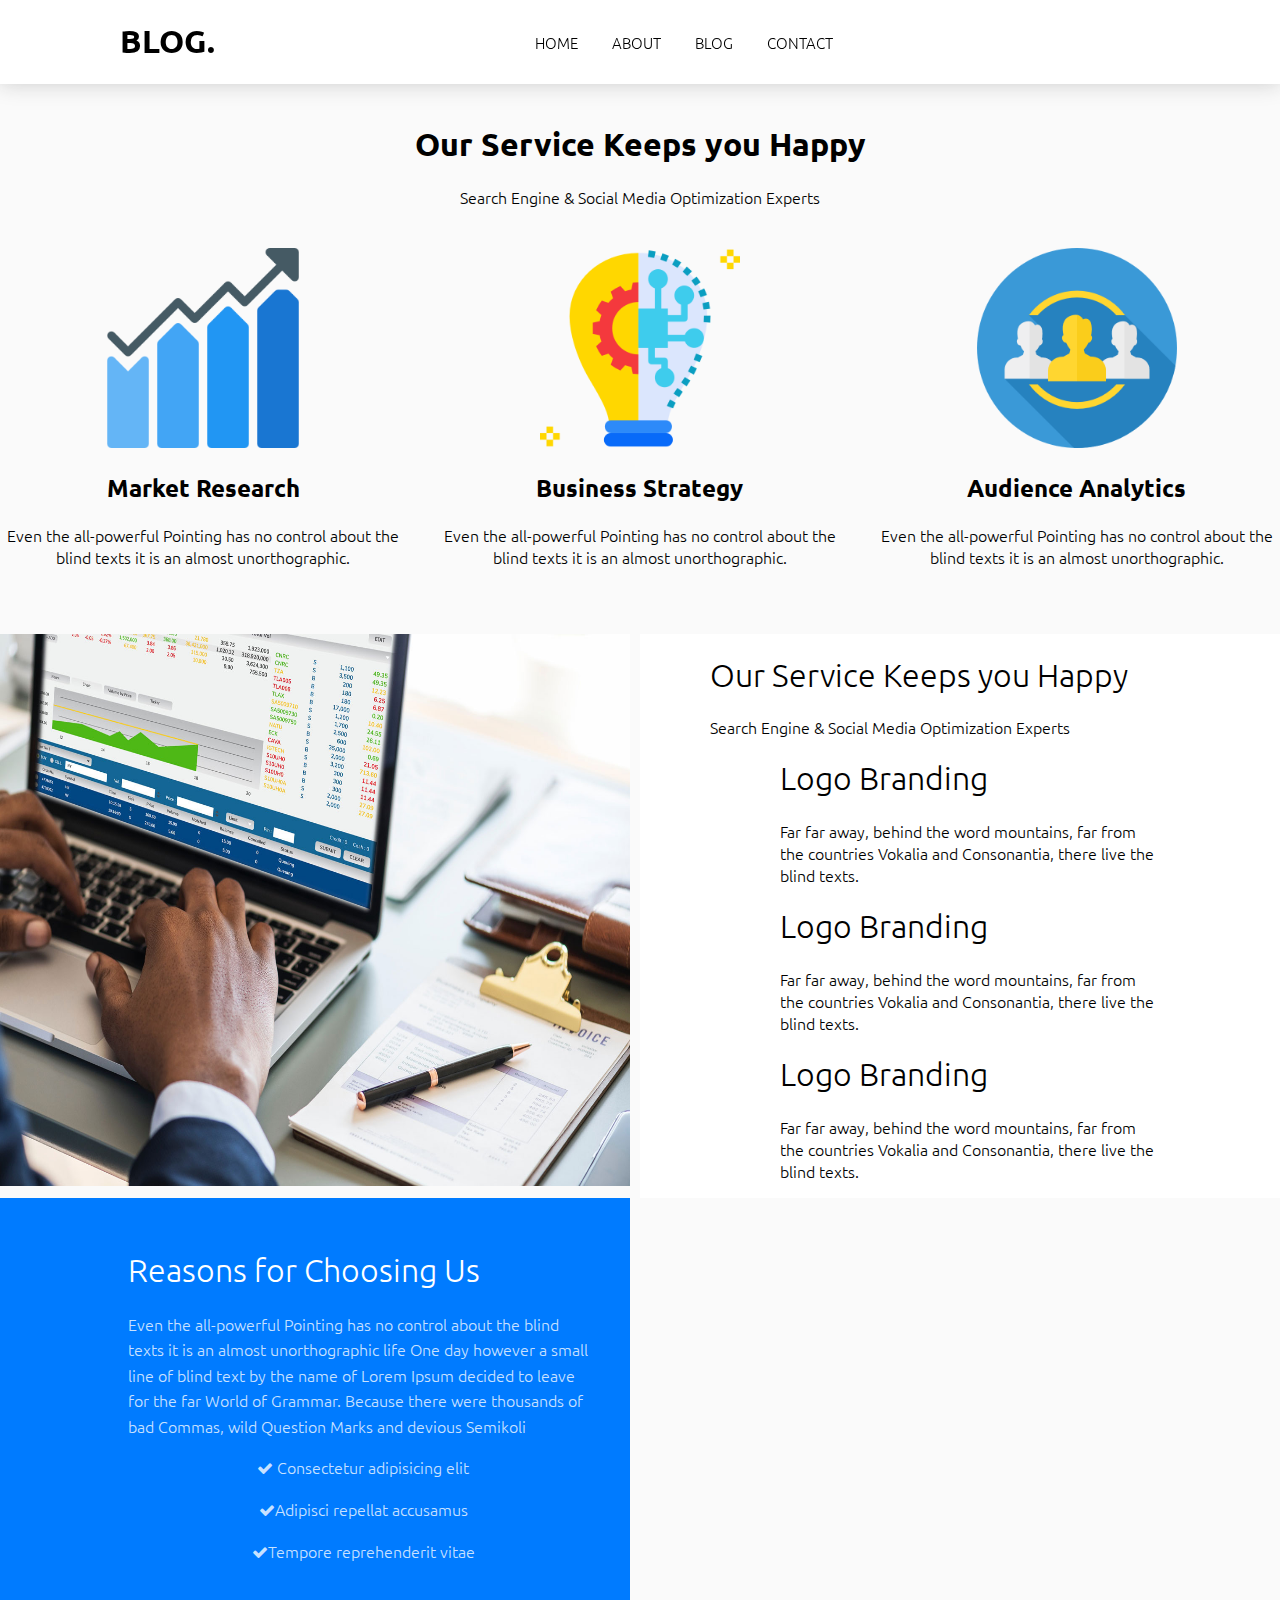
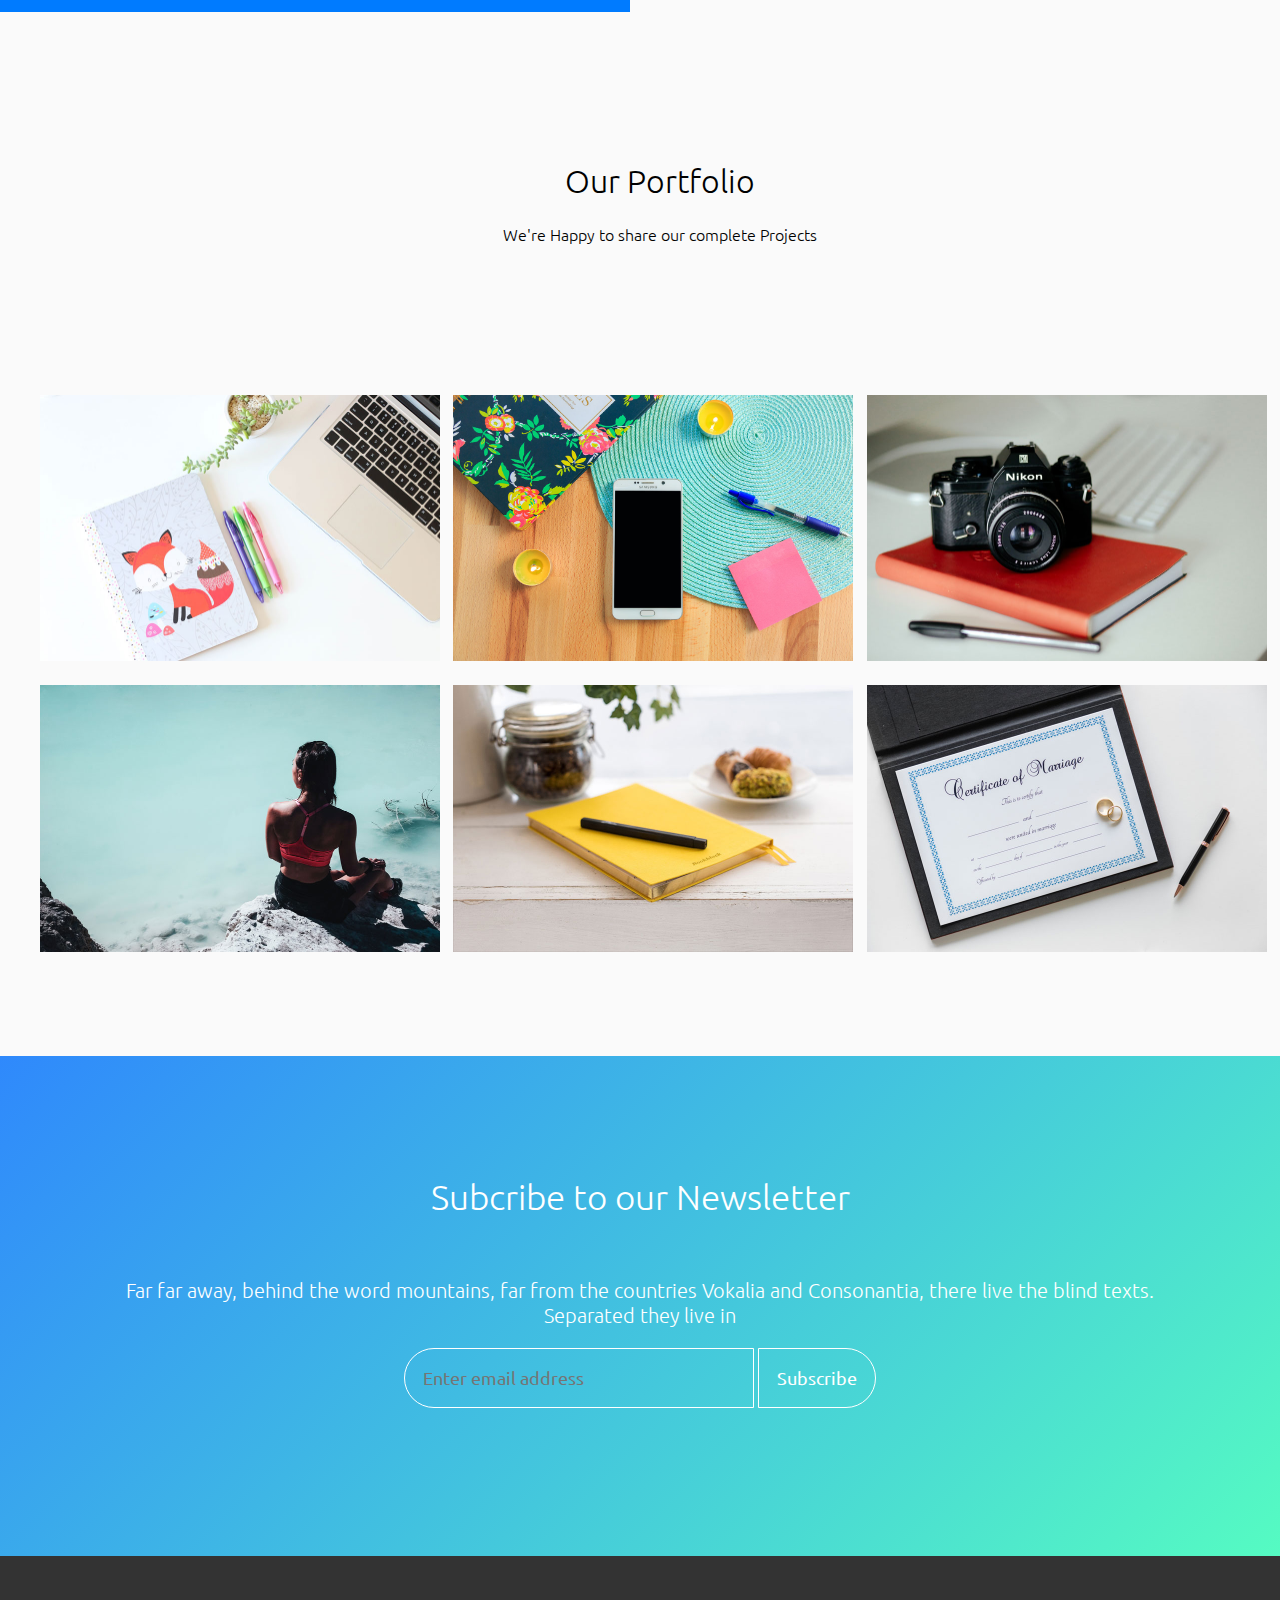
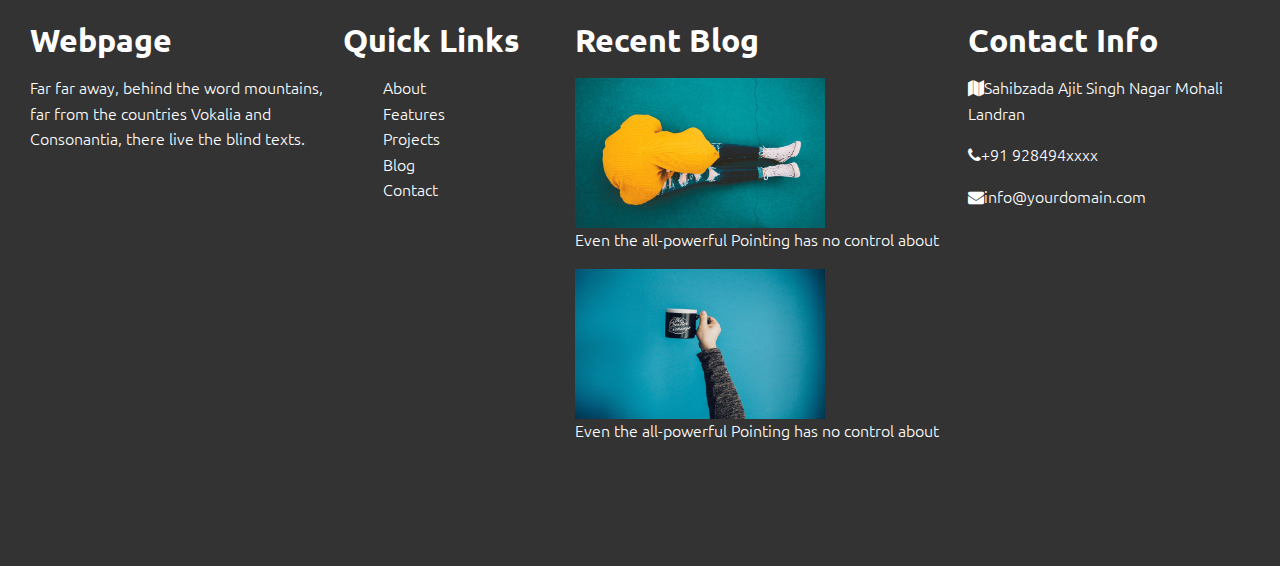
<file: blog-website/index.html>
<!DOCTYPE html>
<html>
<head>
	<title>Blog Website</title>
	<meta charset="utf-8">
	<meta name="viewport" content="width=device-width, initial-scale=1.0">
	<link rel="stylesheet" type="text/css" href="style.css">
	<link href="https://stackpath.bootstrapcdn.com/font-awesome/4.7.0/css/font-awesome.min.css" rel="stylesheet" integrity="sha384-wvfXpqpZZVQGK6TAh5PVlGOfQNHSoD2xbE+QkPxCAFlNEevoEH3Sl0sibVcOQVnN" crossorigin="anonymous">
	<link href="https://fonts.googleapis.com/css?family=Ubuntu&display=swap" rel="stylesheet"> 
</head>
<body>
	<!--------- NAVIGATION ------------------->
<div class="navigation">
	<div class="branding">
		<h1>BLOG.</h1>
	</div>
	<div class="nav-contents">
		<ul>
			<li><a href="index.html">Home</a></li>
			<li><a href="About.html">About</a></li>
			<li><a href="Blog.html">blog</a></li>
			<li><a href="Contact.html">contact</a></li>
		</ul>
	</div>
</div>



	<!--------- NAVIGATION SECTION ENDS------------------->
	<div class="topmost">
			<h1>Our Service Keeps you Happy</h1>
			<p>Search Engine & Social Media Optimization Experts</p>
		</div>
		<div class="inline">
			<div class="box1">
				<img src="./images/bar-chart.png" >

				<h2>Market Research</h2>
				<p>Even the all-powerful Pointing has no control about the blind texts it is an almost unorthographic.</p>
			</div>
			<div class="box1">
				<img src="./images/innovation.png" >
				<h2>Business Strategy</h2>
				<p>Even the all-powerful Pointing has no control about the blind texts it is an almost unorthographic.</p>
			</div>
			<div class="box1">
				<img src="./images/target.png">
				<h2>Audience Analytics</h2>
				<p>Even the all-powerful Pointing has no control about the blind texts it is an almost unorthographic.</p>
			</div>
		</div>
<!---------- TOP SECTION ENDS ----------------------->
		<div class="top2">
			<div class="top2-left">
				<img src="./images/about.jpg">
			</div>

<div class="top2-right">
			
<div class="top2-contents">
	<h1>Our Service Keeps you Happy</h1>
				<p>Search Engine & Social Media Optimization Experts</p>

				<div class="top2-right-box1">
			    


					<h1>Logo Branding</h1>
					<p>Far far away, behind the word mountains, far from the countries Vokalia and Consonantia, there live the blind texts.</p>
				</div>
				<div class="top2-right-box2">
					<h1>Logo Branding</h1>
					<p>Far far away, behind the word mountains, far from the countries Vokalia and Consonantia, there live the blind texts.</p>
				</div>
				<div class="top2-right-box3">
					<h1>Logo Branding</h1>
					<p>Far far away, behind the word mountains, far from the countries Vokalia and Consonantia, there live the blind texts.</p>
				</div>
</div>

			</div>

		</div>
<!---------- TOP2 SECTION ENDS ----------------------->
	<div class="container">





		<div class="left">
			<h1>Reasons for Choosing Us</h1>
			<p>Even the all-powerful Pointing has no control about the blind texts it is an almost unorthographic life One day however a small line of blind text by the name of Lorem Ipsum decided to leave for the far World of Grammar. Because there were thousands of bad Commas, wild Question Marks and devious Semikoli</p>
		<span style="text-align: center;">
			<p><i class="fa fa-check"></i>	Consectetur adipisicing elit</p>
		    <p><i class="fa fa-check"></i>Adipisci repellat accusamus</p>
			<p><i class="fa fa-check"></i>Tempore reprehenderit vitae</p>
		</span>
			
		</div>

	</div>

<!---------- CONTAINER SECTION ENDS ----------------------->

<!------------ IMAGES ---------------------->
<div class="portfolio-container">
	
	<h1>Our Portfolio</h1>
	<p>We're Happy to share our complete Projects</p>
	<div class="portfolio">


		<div class="box1">
			<img src="./images/img14.jpg" width="400px">
		</div>
		<div class="box1">
			<img src="./images/img16.jpg" width="400px">
		</div>
		<div class="box1">
			<img src="./images/img15.jpg" width="400px">
		</div>
		<div class="box1">
			<img src="./images/img11.jpg" width="400px">
		</div>
		<div class="box1">
			<img src="./images/img12.jpg" width="400px">
		</div>
		<div class="box1">
			<img src="./images/img13.jpg" width="400px">
		</div>
	</div>
</div>
	



<!-------------- FOOTER --------------------->
<div class="footer">
		<h1>Subcribe to our Newsletter</h1>
		<p>Far far away, behind the word mountains, far from the countries Vokalia and Consonantia, there live the blind texts. Separated they live in</p>
		<input class="email" placeholder="Enter email address" type="email">
		<button>Subscribe</button>
	</div>
<footer>
	<div class="footer-grid">
		<div class="footer-left">
			<h1>Webpage</h1>
			<p>Far far away, behind the word mountains, far from the countries Vokalia and Consonantia, there live the blind texts.</p>
		</div>
		<div class="footer-quick">
			<h1>Quick Links</h1>
			<ul>
				<li>About</li>
				<li>Features</li>
				<li>Projects</li>
				<li>Blog</li>
				<li>Contact</li>
			</ul>
		</div>


		<div class="footer-middle">
			<h1>Recent Blog</h1>
			<div class="in-1">
				<img src="./images/img3.jpg">
				<p><a href="#">Even the all-powerful Pointing has no control about</a></p>
			</div>
			<div class="in-2">
				<img src="./images/blog-5.jpg">
				<p><a href="#">Even the all-powerful Pointing has no control about</a></p>
			</div>
		</div>


		<div class="footer-right">
			<h1>Contact Info</h1>
			<p><i class="fa fa-map"></i>Sahibzada Ajit Singh Nagar Mohali Landran </p>
			<p><i class="fa fa-phone"></i>+91 928494xxxx</p>
			<p><i class="fa fa-envelope"></i>info@yourdomain.com</p>
		</div>

	</div>
	
</footer>
</body>



</html>
</file>
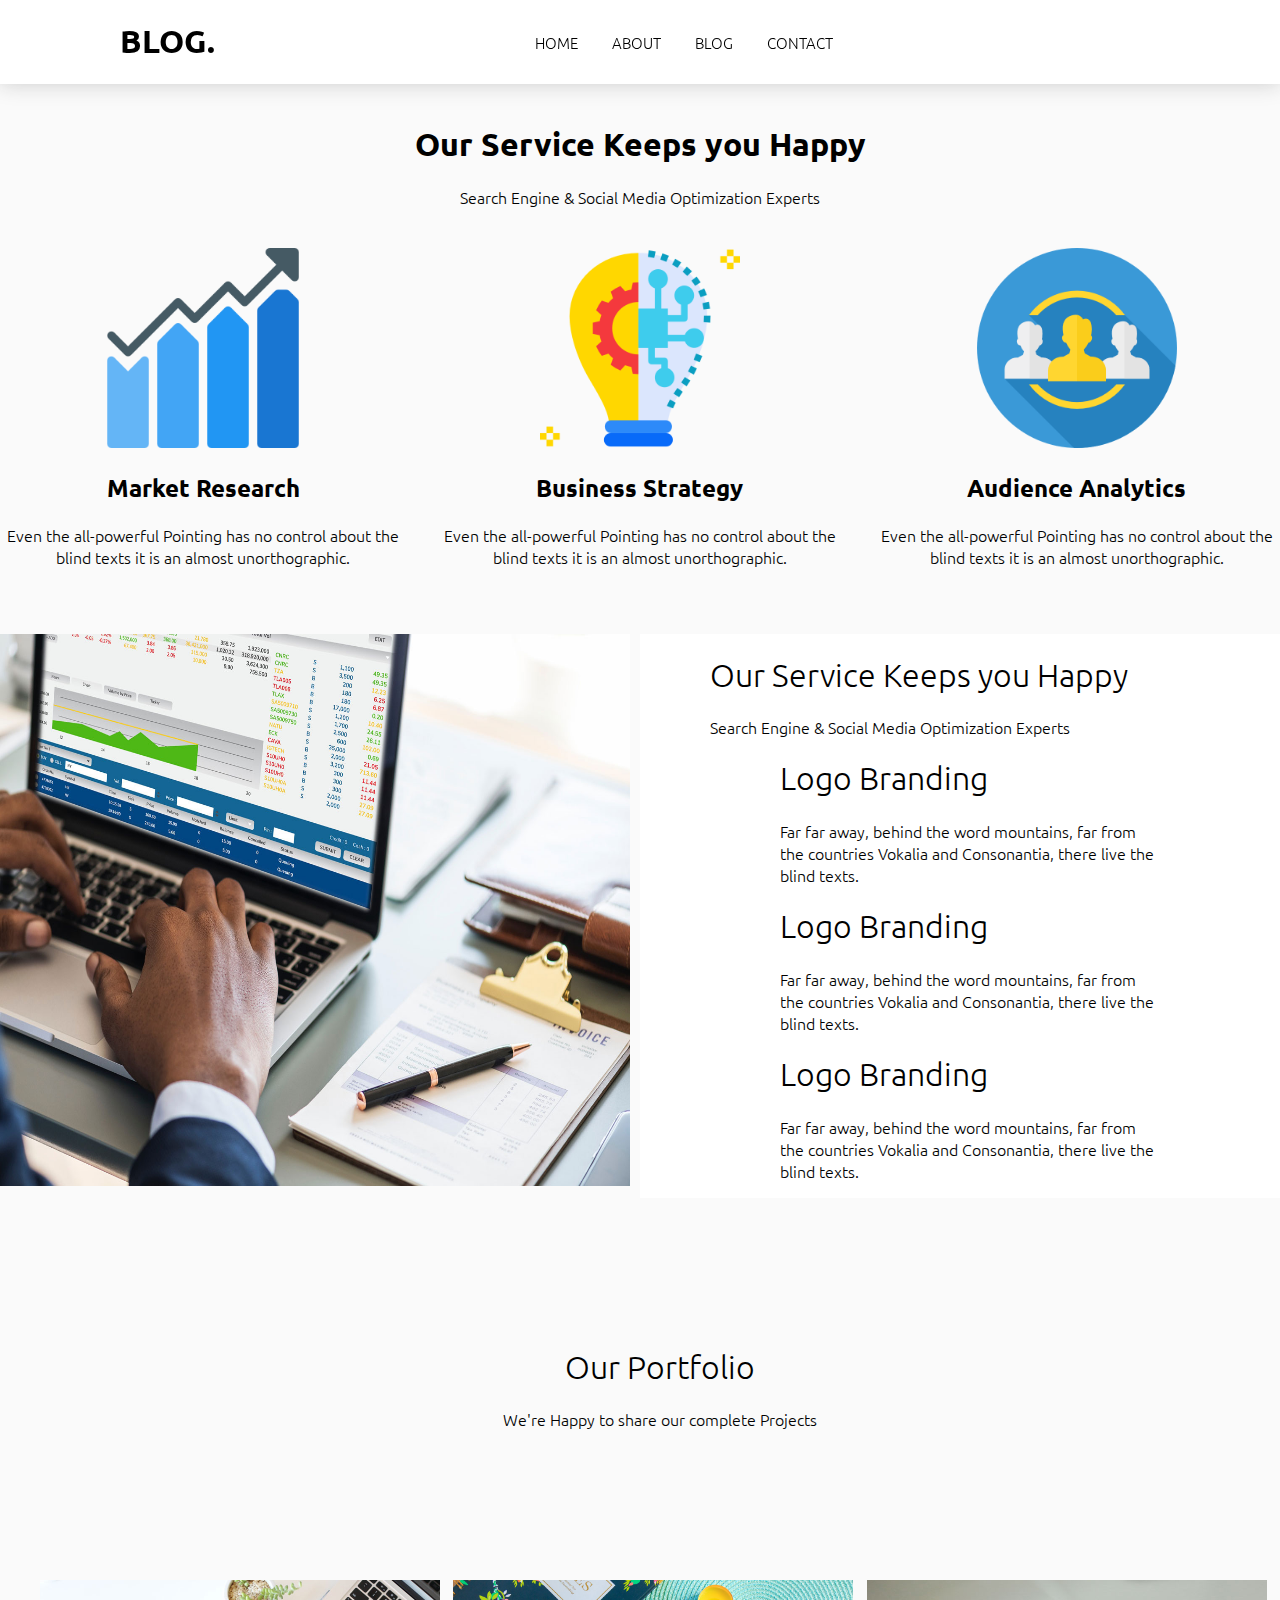
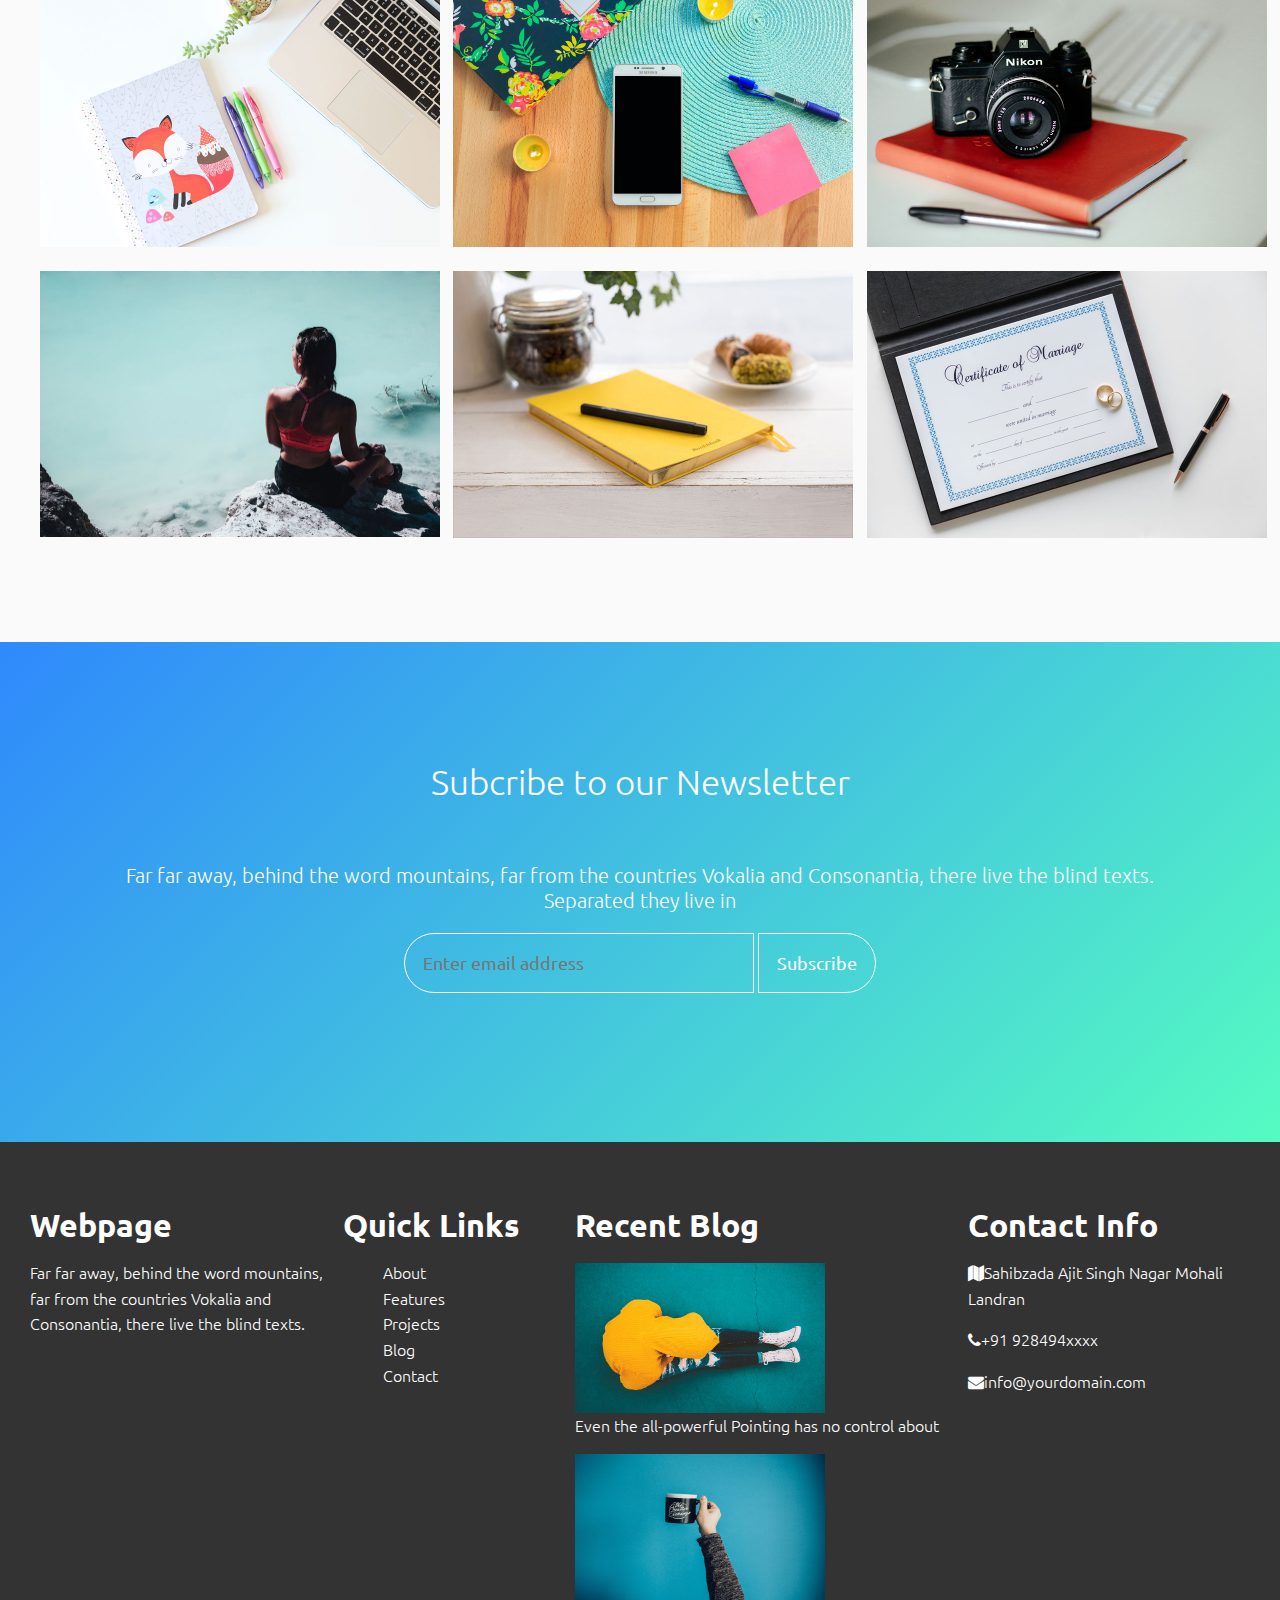
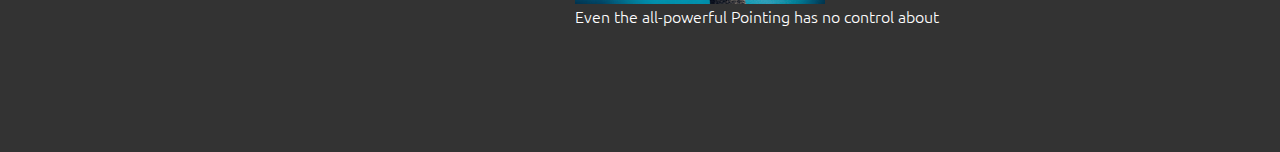
<file: blog-website/About.html>
<!DOCTYPE html>
<html>
<head>
	<title>Blog Website</title>
	<meta charset="utf-8">
	<meta name="viewport" content="width=device-width, initial-scale=1.0">
	<link rel="stylesheet" type="text/css" href="style.css">
	<link href="https://stackpath.bootstrapcdn.com/font-awesome/4.7.0/css/font-awesome.min.css" rel="stylesheet" integrity="sha384-wvfXpqpZZVQGK6TAh5PVlGOfQNHSoD2xbE+QkPxCAFlNEevoEH3Sl0sibVcOQVnN" crossorigin="anonymous">
	<link href="https://fonts.googleapis.com/css?family=Ubuntu&display=swap" rel="stylesheet"> 
</head>
<body>
	<!--------- NAVIGATION ------------------->
<div class="navigation">
	<div class="branding">
		<h1>BLOG.</h1>
	</div>
	<div class="nav-contents">
		<ul>
			<li><a href="index.html">Home</a></li>
			<li><a href="About.html">About</a></li>
			<li><a href="Blog.html">blog</a></li>
			<li><a href="Contact.html">contact</a></li>
		</ul>
	</div>
</div>



	<!--------- NAVIGATION SECTION ENDS------------------->
	<div class="topmost">
			<h1>Our Service Keeps you Happy</h1>
			<p>Search Engine & Social Media Optimization Experts</p>
		</div>
		<div class="inline">
			<div class="box1">
				<img src="./images/bar-chart.png" >

				<h2>Market Research</h2>
				<p>Even the all-powerful Pointing has no control about the blind texts it is an almost unorthographic.</p>
			</div>
			<div class="box1">
				<img src="./images/innovation.png" >
				<h2>Business Strategy</h2>
				<p>Even the all-powerful Pointing has no control about the blind texts it is an almost unorthographic.</p>
			</div>
			<div class="box1">
				<img src="./images/target.png">
				<h2>Audience Analytics</h2>
				<p>Even the all-powerful Pointing has no control about the blind texts it is an almost unorthographic.</p>
			</div>
		</div>
<!---------- TOP SECTION ENDS ----------------------->
		<div class="top2">
			<div class="top2-left">
				<img src="./images/about.jpg">
			</div>

<div class="top2-right">
			
<div class="top2-contents">
	<h1>Our Service Keeps you Happy</h1>
				<p>Search Engine & Social Media Optimization Experts</p>

				<div class="top2-right-box1">
			    


					<h1>Logo Branding</h1>
					<p>Far far away, behind the word mountains, far from the countries Vokalia and Consonantia, there live the blind texts.</p>
				</div>
				<div class="top2-right-box2">
					<h1>Logo Branding</h1>
					<p>Far far away, behind the word mountains, far from the countries Vokalia and Consonantia, there live the blind texts.</p>
				</div>
				<div class="top2-right-box3">
					<h1>Logo Branding</h1>
					<p>Far far away, behind the word mountains, far from the countries Vokalia and Consonantia, there live the blind texts.</p>
				</div>
</div>

			</div>

		</div>


<!---------- CONTAINER SECTION ENDS ----------------------->

<!------------ IMAGES ---------------------->
<div class="portfolio-container">
	
	<h1>Our Portfolio</h1>
	<p>We're Happy to share our complete Projects</p>
	<div class="portfolio">


		<div class="box1">
			<img src="./images/img14.jpg" width="400px">
		</div>
		<div class="box1">
			<img src="./images/img16.jpg" width="400px">
		</div>
		<div class="box1">
			<img src="./images/img15.jpg" width="400px">
		</div>
		<div class="box1">
			<img src="./images/img11.jpg" width="400px">
		</div>
		<div class="box1">
			<img src="./images/img12.jpg" width="400px">
		</div>
		<div class="box1">
			<img src="./images/img13.jpg" width="400px">
		</div>
	</div>
</div>
	



<!-------------- FOOTER --------------------->
<div class="footer">
		<h1>Subcribe to our Newsletter</h1>
		<p>Far far away, behind the word mountains, far from the countries Vokalia and Consonantia, there live the blind texts. Separated they live in</p>
		<input class="email" placeholder="Enter email address" type="email">
		<button>Subscribe</button>
	</div>
<footer>
	<div class="footer-grid">
		<div class="footer-left">
			<h1>Webpage</h1>
			<p>Far far away, behind the word mountains, far from the countries Vokalia and Consonantia, there live the blind texts.</p>
		</div>
		<div class="footer-quick">
			<h1>Quick Links</h1>
			<ul>
				<li>About</li>
				<li>Features</li>
				<li>Projects</li>
				<li>Blog</li>
				<li>Contact</li>
			</ul>
		</div>


		<div class="footer-middle">
			<h1>Recent Blog</h1>
			<div class="in-1">
				<img src="./images/img3.jpg">
				<p><a href="#">Even the all-powerful Pointing has no control about</a></p>
			</div>
			<div class="in-2">
				<img src="./images/blog-5.jpg">
				<p><a href="#">Even the all-powerful Pointing has no control about</a></p>
			</div>
		</div>


		<div class="footer-right">
			<h1>Contact Info</h1>
			<p><i class="fa fa-map"></i>Sahibzada Ajit Singh Nagar Mohali Landran </p>
			<p><i class="fa fa-phone"></i>+91 928494xxxx</p>
			<p><i class="fa fa-envelope"></i>info@yourdomain.com</p>
		</div>

	</div>
	
</footer>
</body>



</html>
</file>
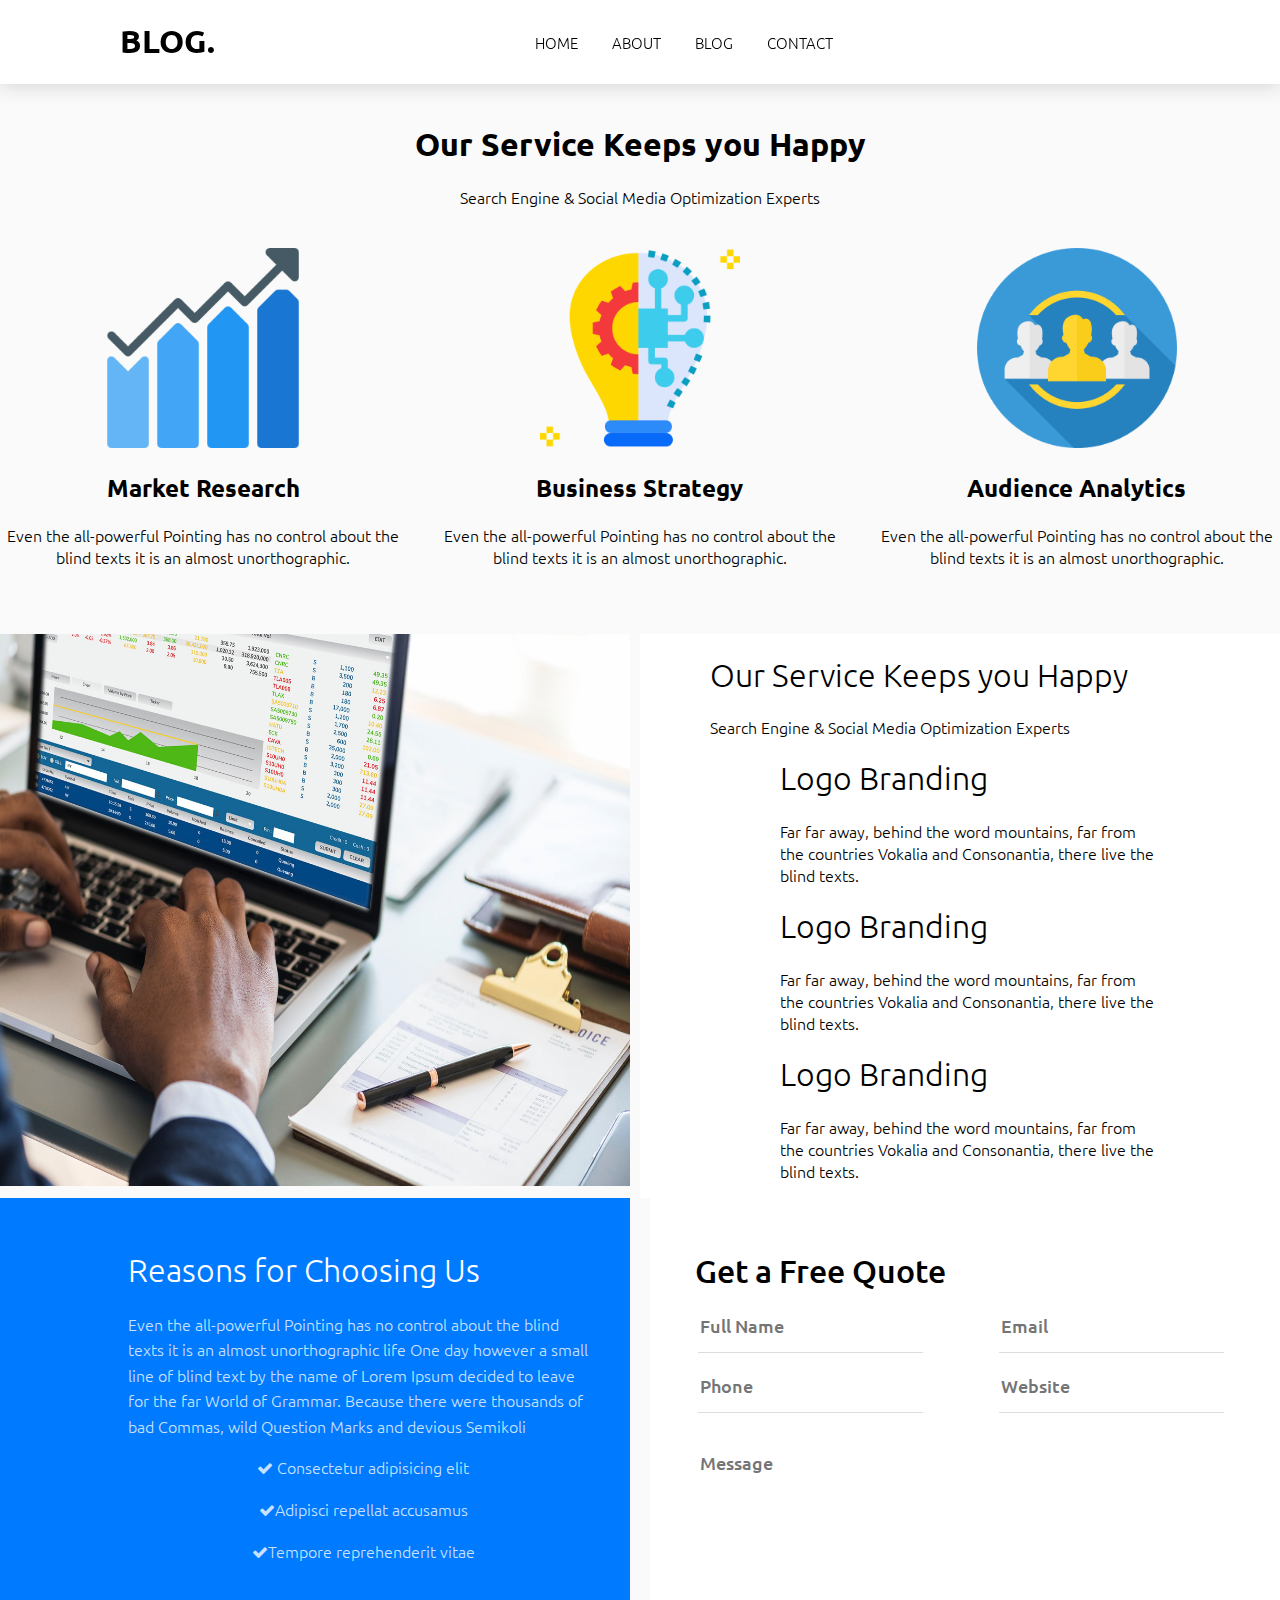
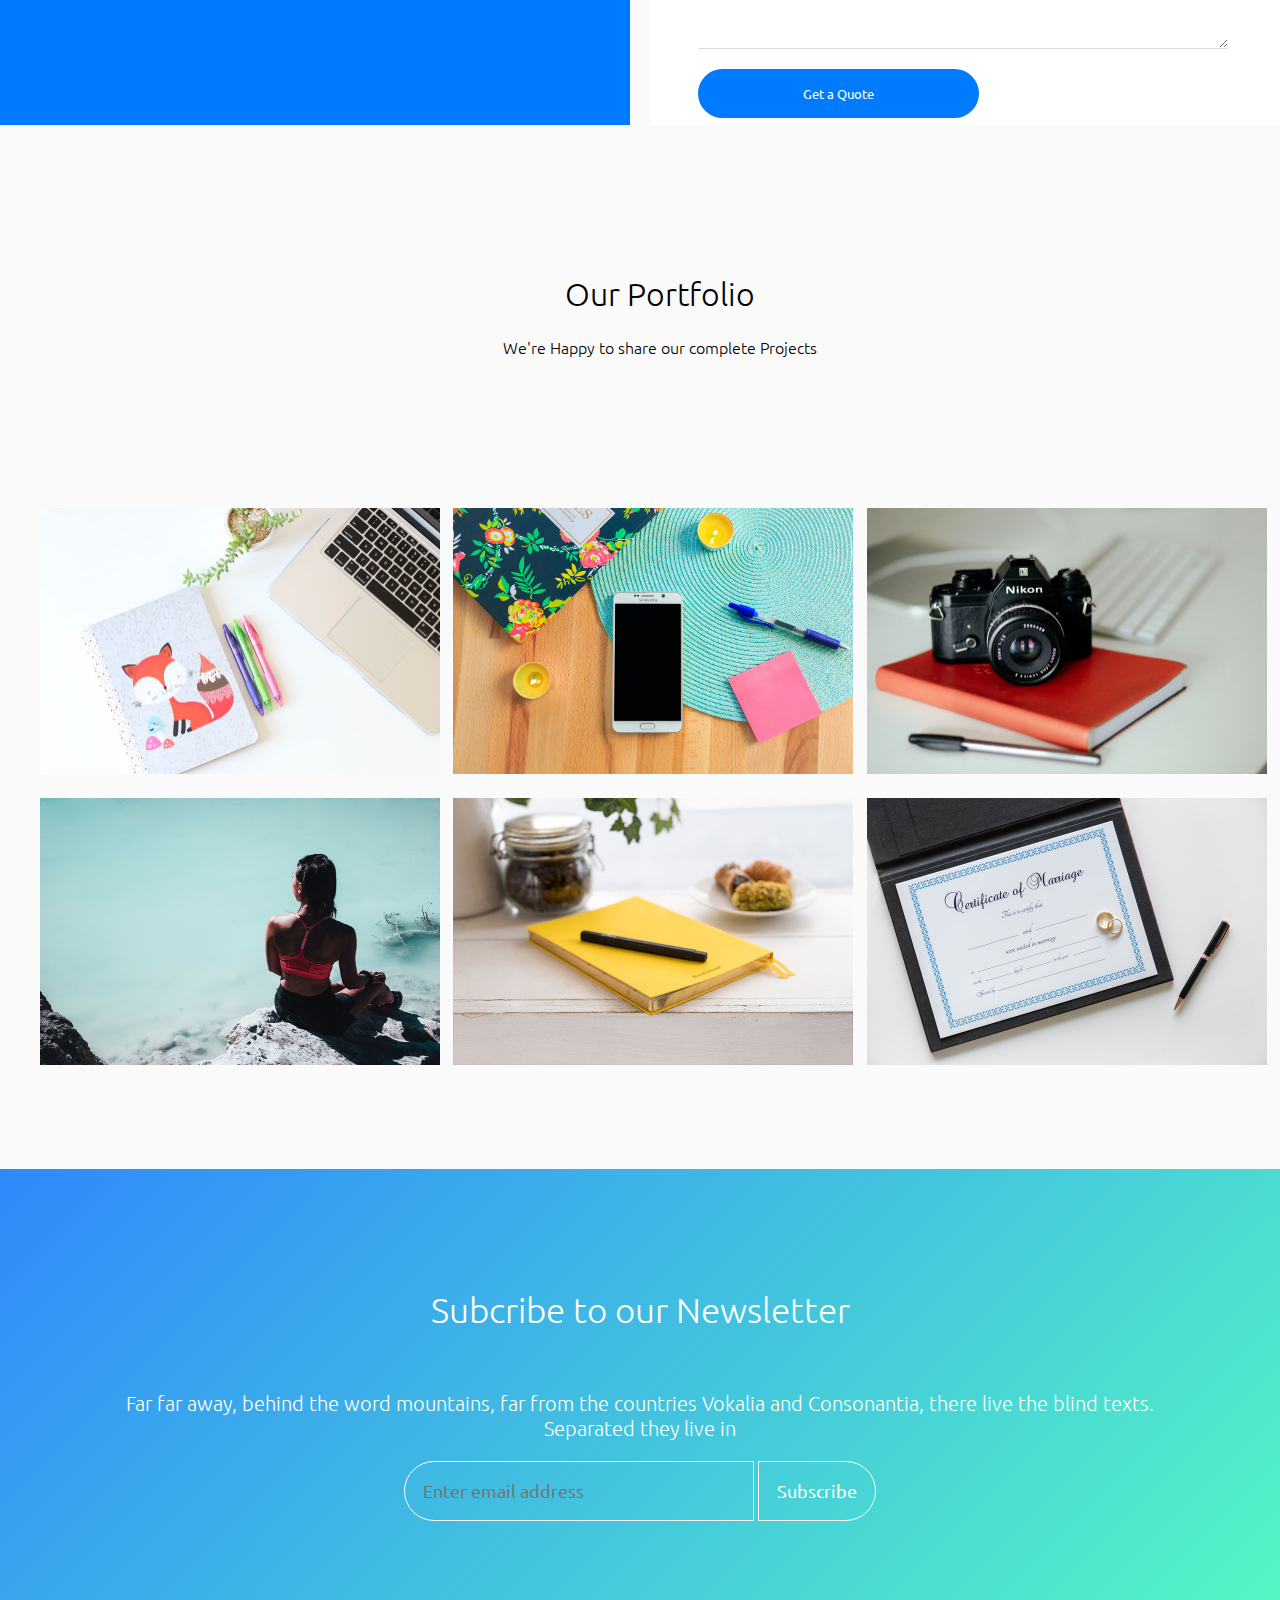
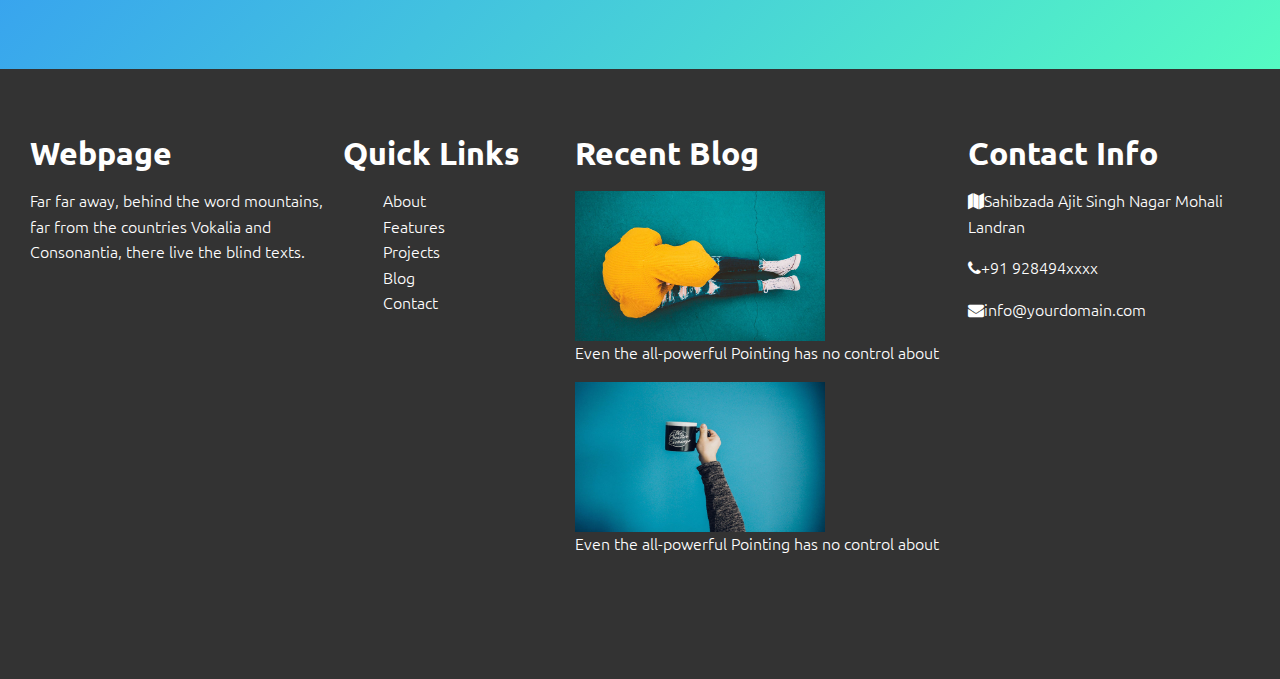
<file: blog-website/Contact.html>
<!DOCTYPE html>
<html>
<head>
	<title>Blog Website</title>
	<meta charset="utf-8">
	<meta name="viewport" content="width=device-width, initial-scale=1.0">
	<link rel="stylesheet" type="text/css" href="style.css">
	<link href="https://stackpath.bootstrapcdn.com/font-awesome/4.7.0/css/font-awesome.min.css" rel="stylesheet" integrity="sha384-wvfXpqpZZVQGK6TAh5PVlGOfQNHSoD2xbE+QkPxCAFlNEevoEH3Sl0sibVcOQVnN" crossorigin="anonymous">
	<link href="https://fonts.googleapis.com/css?family=Ubuntu&display=swap" rel="stylesheet"> 
</head>
<body>
	<!--------- NAVIGATION ------------------->
<div class="navigation">
	<div class="branding">
		<h1>BLOG.</h1>
	</div>
	<div class="nav-contents">
		<ul>
			<li><a href="index.html">Home</a></li>
			<li><a href="About.html">About</a></li>
			<li><a href="Blog.html">blog</a></li>
			<li><a href="Contact.html">contact</a></li>
		</ul>
	</div>
</div>



	<!--------- NAVIGATION SECTION ENDS------------------->
	<div class="topmost">
			<h1>Our Service Keeps you Happy</h1>
			<p>Search Engine & Social Media Optimization Experts</p>
		</div>
		<div class="inline">
			<div class="box1">
				<img src="./images/bar-chart.png" >

				<h2>Market Research</h2>
				<p>Even the all-powerful Pointing has no control about the blind texts it is an almost unorthographic.</p>
			</div>
			<div class="box1">
				<img src="./images/innovation.png" >
				<h2>Business Strategy</h2>
				<p>Even the all-powerful Pointing has no control about the blind texts it is an almost unorthographic.</p>
			</div>
			<div class="box1">
				<img src="./images/target.png">
				<h2>Audience Analytics</h2>
				<p>Even the all-powerful Pointing has no control about the blind texts it is an almost unorthographic.</p>
			</div>
		</div>
<!---------- TOP SECTION ENDS ----------------------->
		<div class="top2">
			<div class="top2-left">
				<img src="./images/about.jpg">
			</div>

<div class="top2-right">
			
<div class="top2-contents">
	<h1>Our Service Keeps you Happy</h1>
				<p>Search Engine & Social Media Optimization Experts</p>

				<div class="top2-right-box1">
			    


					<h1>Logo Branding</h1>
					<p>Far far away, behind the word mountains, far from the countries Vokalia and Consonantia, there live the blind texts.</p>
				</div>
				<div class="top2-right-box2">
					<h1>Logo Branding</h1>
					<p>Far far away, behind the word mountains, far from the countries Vokalia and Consonantia, there live the blind texts.</p>
				</div>
				<div class="top2-right-box3">
					<h1>Logo Branding</h1>
					<p>Far far away, behind the word mountains, far from the countries Vokalia and Consonantia, there live the blind texts.</p>
				</div>
</div>

			</div>

		</div>
<!---------- TOP2 SECTION ENDS ----------------------->
	<div class="container">





		<div class="left">
			<h1>Reasons for Choosing Us</h1>
			<p>Even the all-powerful Pointing has no control about the blind texts it is an almost unorthographic life One day however a small line of blind text by the name of Lorem Ipsum decided to leave for the far World of Grammar. Because there were thousands of bad Commas, wild Question Marks and devious Semikoli</p>
		<span style="text-align: center;">
			<p><i class="fa fa-check"></i>	Consectetur adipisicing elit</p>
		    <p><i class="fa fa-check"></i>Adipisci repellat accusamus</p>
			<p><i class="fa fa-check"></i>Tempore reprehenderit vitae</p>
		</span>
			
		</div>
		<div class="right">
			<h1>Get a Free Quote</h1>
			<div class="contact">
				<form>
				<div>
					<input type="text" placeholder="Full Name">
				</div>
				<div>
					<input type="email" placeholder="Email">
				</div>
				<div>
					<input type="text" placeholder="Phone">
				</div>
				<div>
					<input type="text" placeholder="Website">
				</div>
				<div class="full">
					<textarea class="text-area"rows="5" placeholder="Message"></textarea>
				</div>

			
				<button  type="submit">Get a Quote</button>
			
					
				</form>
			</div>
		</div>
	</div>

<!---------- CONTAINER SECTION ENDS ----------------------->

<!------------ IMAGES ---------------------->
<div class="portfolio-container">
	
	<h1>Our Portfolio</h1>
	<p>We're Happy to share our complete Projects</p>
	<div class="portfolio">


		<div class="box1">
			<img src="./images/img14.jpg" width="400px">
		</div>
		<div class="box1">
			<img src="./images/img16.jpg" width="400px">
		</div>
		<div class="box1">
			<img src="./images/img15.jpg" width="400px">
		</div>
		<div class="box1">
			<img src="./images/img11.jpg" width="400px">
		</div>
		<div class="box1">
			<img src="./images/img12.jpg" width="400px">
		</div>
		<div class="box1">
			<img src="./images/img13.jpg" width="400px">
		</div>
	</div>
</div>
	



<!-------------- FOOTER --------------------->
<div class="footer">
		<h1>Subcribe to our Newsletter</h1>
		<p>Far far away, behind the word mountains, far from the countries Vokalia and Consonantia, there live the blind texts. Separated they live in</p>
		<input class="email" placeholder="Enter email address" type="email">
		<button>Subscribe</button>
	</div>
<footer>
	<div class="footer-grid">
		<div class="footer-left">
			<h1>Webpage</h1>
			<p>Far far away, behind the word mountains, far from the countries Vokalia and Consonantia, there live the blind texts.</p>
		</div>
		<div class="footer-quick">
			<h1>Quick Links</h1>
			<ul>
				<li>About</li>
				<li>Features</li>
				<li>Projects</li>
				<li>Blog</li>
				<li>Contact</li>
			</ul>
		</div>


		<div class="footer-middle">
			<h1>Recent Blog</h1>
			<div class="in-1">
				<img src="./images/img3.jpg">
				<p><a href="#">Even the all-powerful Pointing has no control about</a></p>
			</div>
			<div class="in-2">
				<img src="./images/blog-5.jpg">
				<p><a href="#">Even the all-powerful Pointing has no control about</a></p>
			</div>
		</div>


		<div class="footer-right">
			<h1>Contact Info</h1>
			<p><i class="fa fa-map"></i>Sahibzada Ajit Singh Nagar Mohali Landran </p>
			<p><i class="fa fa-phone"></i>+91 928494xxxx</p>
			<p><i class="fa fa-envelope"></i>info@yourdomain.com</p>
		</div>

	</div>
	
</footer>
</body>



</html>
</file>
<file: blog-website/style.css>
body{
	font-family: "Open Sans";
	font-weight: 300;
	background: #fafafa;
}
*{
	box-sizing: border-box;
	font-family: 'Ubuntu', sans-serif;
}
a{
	color: #fff;
	text-decoration: none;

}

/* NAVIGATION */

.navigation{
	display: grid;
	grid-template-columns: 1fr 1fr;
	
	position: sticky;
	top: 0px;
	background: #fff;
	box-shadow: 0px 0px 20px #ccc;


}

.branding{
	padding-left: 120px;
}

.nav-contents{
	width: 800px;
}


.nav-contents a{
	color: #000;
}
.nav-contents a:hover{
	color: #1e90ff;
}
.nav-contents a:focus{
	color: #1e90ff;
}


.nav-contents ul{
	list-style: none;
	padding-top: 15px; 

}
.nav-contents li{
	display: inline;
	padding: 15px;
	text-transform: uppercase;
	font-size: 15px;
}





/* NAVIGATION ENDS */




.container{
	display: grid;
	grid-template-columns: 1fr 1fr;
	grid-gap: 20px;

}
.left{
	background: #007bff;
	text-align: left;
	padding: 2em;
	padding-left: 8em;

}
.left h1{
	font-weight: 300;
	color: #fff;
}
.left p{
	color: rgba(255, 255, 255, 0.8);
	box-sizing: border-box;
	line-height: 1.6em;
}
.right{
	background: #fff;
	
	
}
.right h1{
	font-weight: 500;
	padding-top: 1em;
	padding-left: 1.4em;
}

.contact form{
	display: grid;
	grid-template-columns: 1fr 1fr;
	grid-gap: 20px;
}
.full{
	display: grid;
	grid-column: 1/3;
	width: 91%;
	padding-top: 1em;

	
}
textarea{
	border: 0;
	border-bottom: 1px solid #ddd;
	height: 200px;
	font-size: 18px;
	font-weight: 500;
}
form input{
	width: 80%;
	border: 0;
	border-bottom: 1px solid #ddd;
	font-size: 18px;
	font-weight: 500;
	padding-bottom: 0.8em;
}

form{
	padding-left: 3em;
}
form button{
	padding: 1.2em;
	border: 0px;
	background: #007bff;
	border-radius: 25px;
	color: #fff;
	margin-bottom:  7px;
}
button:hover{
	background: none;
	border:1px solid #007bff;
	color: #007bff;
	transition: 1s;
	cursor: pointer;

}
input:focus{
	border-bottom:  1px solid #007bff;
	transition: 0.5s;
}
textarea:focus{
	border-bottom:  1px solid #007bff;
	transition: 0.5s;
}



.topmost{
	text-align: center;
	margin-bottom: 40px;
	margin-top: 40px;
}
.inline{
	display: grid;
	grid-template-columns: 1fr 1fr 1fr;
	grid-gap: 30px;
	text-align: center;
	margin-bottom: 50px;
}
.inline img{
	width:200px;
}
/* ------------------- TOP2 --------------------- */
.top2{
	display: grid;
	grid-template-columns: 1fr 1fr;
	
}
.top2-left img{
	width:98.5%;
	height: 98%
}
.top2-right h1{
	font-weight: 300;

}
.top2-right-top{
	padding-left: 20px;
}
.top2-right{
	background: #fff;

}
.top2-contents{
	padding-left: 70px;
}
.top2-contents>div{
	padding-left: 70px;
	width: 450px;
}

/* ------------------- TOP2 --------------------- */

body{
	margin:0 auto;
}

/* ABOVE MAIN FOOTER */
.footer{
	background: -webkit-linear-gradient(315deg, #2f89fc 0%, #55fbc2 100%);
	color: #fff;
	font-weight: 300;
	text-align: center;
	padding: 6em;
	margin-top: 20px;
	height: 500px;
}
.email:active {
	border-color: coral;
}
.in-1 img, .in-2 img{
	width: 250px;
	height: 150px;

}
.footer h1{
	font-size: 35px;
	font-weight: 300;
}
.footer p{
	margin-top: 60px;
	font-size: 20px;
}
.footer input{
	padding: 1em;
	width: 350px;
	border: 1px solid #fff;
	border-top-left-radius: 30px;
	border-bottom-left-radius: 30px;
	background: none;
	font-size: 18px;
	color: #fff;
}
.footer input:focus {
	border-color: coral;
}
.footer button{
	padding: 1em;
	border-top-right-radius: 30px;
	border-bottom-right-radius: 30px;
	border: 1px solid #fff;
	background: none;
	color: #fff;
	font-size: 18px;

}
.footer button:hover{
	background: #1e90ff;
	color: #fff;
	transition: 0.5s;

}

/* PORTFOLIO */

.portfolio{
	display: grid;
	grid-template-columns: 1fr 1fr 1fr;
	grid-row-gap: 20px;
	margin-top: 150px;
}
.portfolio-container{
	margin-left: 40px;
	margin-top: 150px;
	margin-bottom: 100px;

}

.portfolio-container h1, .portfolio-container p{
	font-weight: 300;
	text-align: center;
}
/* MAIN BOTTOM FOOTER */
footer{
	
	line-height: 1.6em;
	height: 610px;
	color: #fff;
	background: #333;
	width: 100%;

} 
footer .footer-grid{
	display: grid;
	grid-template-columns: 1fr 1fr 1fr 1fr;
	padding-top: 50px;
	padding-left: 30px;
}
footer .footer-grid ul,.footer-middle ul{
	list-style: none;

}

.footer-middle{
	display: grid;
	grid-template-rows: 1fr 1fr;
	margin-left: -80px;
}

.in-1 p, .in-2 p{
	margin-top: -7px;

}
.in-1{
	margin-top: -60px;
}


.bottom{
	text-align: left;
	padding-top: 3em;
	padding-left: 35px;

}


/* MEDIIA QUERIES */

@media(max-width: 500px){
	/* NAVIGATION */

	
	.branding{
		font-size: 12px;
		padding: 0px;
		padding-left: 10px;
	}
	.nav-contents{
		display: none;
	}



	/* NAVIGATION ENDS */	
    
    /* TOPMOST DIV */
    
	.topmost h1{
		font-size: 35px;
		font-weight: 300;
		text-align: center;
	}
	.topmost p{
		font-size: 16px;
		font-weight: 300;
		text-align: center;
	}
	.inline{
		display: flex;
		flex-direction: column;
		

	
    }
    .inline img{
		width:100px;
	}



	/* TOPMOST DIV  ENDS*/

	/* TOP2 DIV */

.top2-left img{
	display: none;
}

.top2-right{
	display: none;
}


	/* TOP2 DIV ENDS */

	/* FORM CONTAINER */

.container{
	display: flex;
	flex-direction:column;

}
.left{
	background: #007bff;
	text-align: left;
	padding: 0em;
	padding-left: 0em;

}
.left h1{
	font-weight: 300;
	color: #fff;
	padding-left: 0.5em;
}
.left p{
	color: rgba(255, 255, 255, 0.8);
	box-sizing: border-box;
	line-height: 1.6em;
	padding-left: 0.5em;
}
.right{
	background: #fff;
	
	
}
.right h1{
	font-weight: 500;
	padding-top: 0em;
	padding-left: 0.4em;
	padding-bottom: 0.5em;
}

.contact form{
	display: flex;
	flex-direction: column;
	padding-left: 1.2em;
}

textarea{
	border: 0;
	border-bottom: 1px solid #ddd;
	height: 200px;
	font-size: 18px;
	font-weight: 500;
}
form input{
	width: 90%;
	border: 0;
	border-bottom: 1px solid #ddd;
	font-size: 18px;
	font-weight: 500;
	padding-bottom: 0.8em;
}


form button{
	padding: 1.2em;
	border: 0px;
	background: #007bff;
	border-radius: 25px;
	color: #fff;
	margin-bottom:  7px;
	margin-left: 0em;
	margin-right: 3em;
	text-align: auto;
}
button:hover{
	background: none;
	border:1px solid #007bff;
	color: #007bff;
	transition: 1s;
	cursor: pointer;

}
input:focus{
	border-bottom:  1px solid #007bff;
	transition: 0.5s;
}
textarea:focus{
	border-bottom:  1px solid #007bff;
	transition: 0.5s;
}

	/* FORM CONTAINER ENDS */


	/*portfolio-container */

.portfolio{
	display: flex;
	flex-direction: column;
	margin-left: -40px;
	margin-top: 150px;


}
.portfolio-container{
	
	margin-top: 150px;
	margin-bottom: 100px;

}

.portfolio-container h1, .portfolio-container p{
	font-weight: 300;
	text-align: center;
	margin-left: -40px;
}

	/*portfolio-container ends */

	/* ABOVER MAIN FOOTER */
.footer{
	background: -webkit-linear-gradient(315deg, #2f89fc 0%, #55fbc2 100%);
	color: #fff;
	font-weight: 300;
	text-align: center;
	padding: 0em;
	margin-top: -80px;
	height: 400px;
	padding-top: 1em;
}

.footer h1{
	font-size: 35px;
	font-weight: 500;
}
.footer p{
	margin-top: 20px;
	font-size: 18px;
}
.footer input{
	padding: 0.8em;
	width: auto;
	border: 1px solid #fff;
	border-top-left-radius: 30px;
	border-bottom-left-radius: 30px;
	background: none;
	font-size: 18px;
	color: #fff;
}
.footer button{
	padding: 0.8em;
	border-top-right-radius: 30px;
	border-bottom-right-radius: 30px;
	border: 1px solid #fff;
	background: none;
	color: #fff;
	font-size: 18px;

}
.footer button:hover{
	background: #1e90ff;
	color: #fff;
	transition: 0.5s;

}

/* MAIN BOTTOM FOOTER */
footer{
	
	line-height: 1.6em;
	height: 1320px;
	color: #fff;
	background: #333;
	width: auto;
	

} 
footer .footer-grid{
	display: flex;
	flex-direction:column;
	padding-top: 50px;
	padding-left: 10px;
}
footer .footer-grid ul,.footer-middle ul{
	list-style: none;

}

.footer-middle{
	display: flex;
	flex-direction: column;
	margin-left: 0px;
}
.footer-middle h1{
	padding-bottom: 10px;
}
.footer-middle >div{
	margin-top: -20px;

}
.in-1 p, .in-2 p{
	margin-top: 0px;


}
.in-1 img, .in-2 img{
	width: 350px;
	height: 200px;
	padding-left: 30px;
}
.in-2 img{
	padding-top: 10px;
}

.bottom{
	text-align: center;
	padding-top: 3em;

}
.footer-right p, .footer-right h1{
	text-align: center;
	margin-right: 30px;
}
.fa{
	padding-right: 10px;
}
.bottom{
	padding-right: 1em;
}

}
</file>
